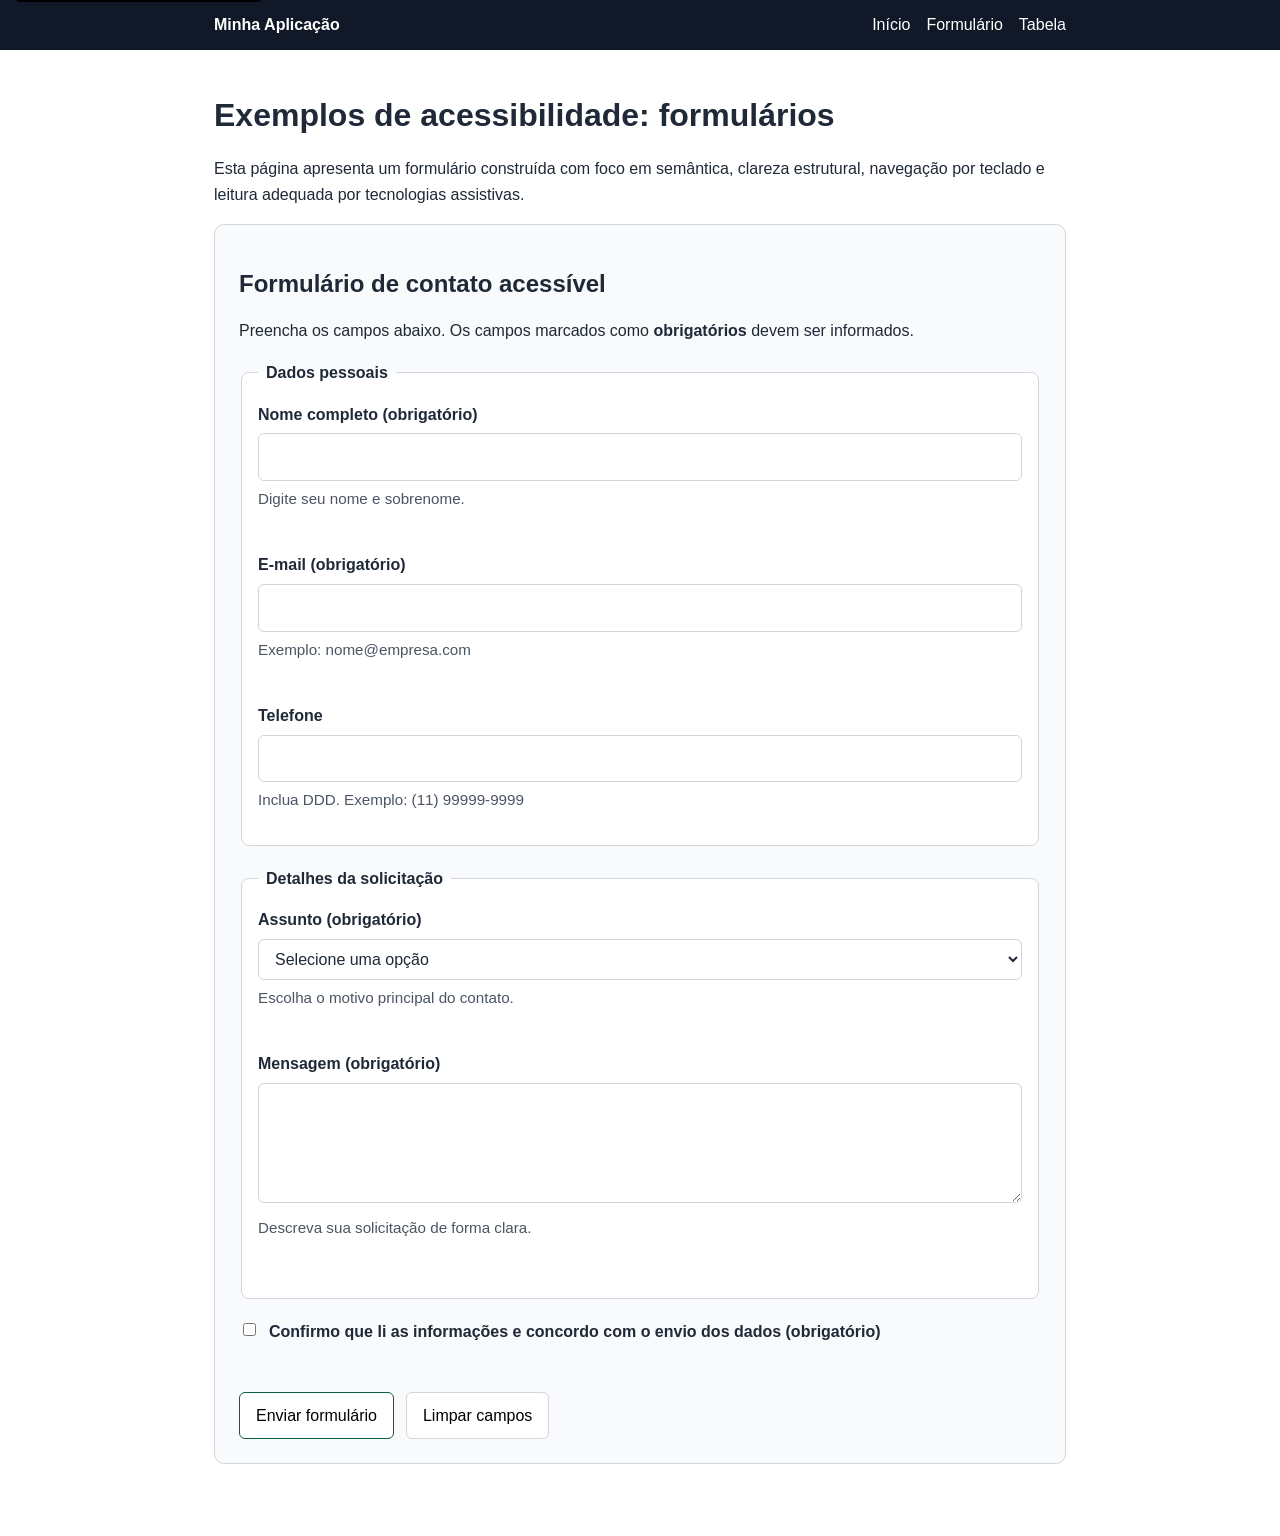
<file: form.html>
<!DOCTYPE html>
<html lang="pt-BR">
<head>
  <meta charset="UTF-8" />
  <meta name="viewport" content="width=device-width, initial-scale=1.0" />
  <title>Exemplo de Tabela Acessecivel</title>
  <link rel="stylesheet" href="style.css">
</head>
<body>
<header>
  <nav aria-label="Menu principal" class="menu">
    <div class="menu-container">
      <a class="skip-link" href="#conteudo-principal">Pular para o conteúdo principal</a>
      <a href="index.html" class="logo">Minha Aplicação</a>


      <ul id="menu-lista" class="menu-lista">
        <li><a href="index.html">Início</a></li>
        <li><a href="form.html">Formulário</a></li>
        <li><a href="tabela.html">Tabela</a></li>
      </ul>
        <button
        class="menu-toggle"
        aria-expanded="false"
        aria-controls="menu-lista"
      >
        Menu
      </button>
    </div>
  </nav>
</header>

  <main id="conteudo-principal" class="container">
    <h1>Exemplos de acessibilidade: formulários</h1>
    <p>
      Esta página apresenta um formulário construída com foco em semântica,
      clareza estrutural, navegação por teclado e leitura adequada por tecnologias assistivas.
    </p>

    <section aria-labelledby="titulo-formulario">
      <h2 id="titulo-formulario">Formulário de contato acessível</h2>
      <p id="instrucoes-formulario">
        Preencha os campos abaixo. Os campos marcados como
        <span class="required">obrigatórios</span> devem ser informados.
      </p>

      <form action="/enviar" method="post" aria-describedby="instrucoes-formulario" novalidate>
        <fieldset>
          <legend>Dados pessoais</legend>

          <div class="field">
            <label for="nome">Nome completo <span class="required">(obrigatório)</span></label>
            <input
              type="text"
              id="nome"
              name="nome"
              autocomplete="name"
              required
              aria-describedby="ajuda-nome erro-nome"
            />
            <small id="ajuda-nome" class="hint">Digite seu nome e sobrenome.</small>
            <div id="erro-nome" class="error" aria-live="polite"></div>
          </div>

          <div class="field">
            <label for="email">E-mail <span class="required">(obrigatório)</span></label>
            <input
              type="email"
              id="email"
              name="email"
              autocomplete="email"
              inputmode="email"
              required
              aria-describedby="ajuda-email erro-email"
            />
            <small id="ajuda-email" class="hint">Exemplo: nome@empresa.com</small>
            <div id="erro-email" class="error" aria-live="polite"></div>
          </div>

          <div class="field">
            <label for="telefone">Telefone</label>
            <input
              type="tel"
              id="telefone"
              name="telefone"
              autocomplete="tel"
              inputmode="tel"
              aria-describedby="ajuda-telefone"
            />
            <small id="ajuda-telefone" class="hint">Inclua DDD. Exemplo: (11) 99999-9999</small>
          </div>
        </fieldset>

        <fieldset>
          <legend>Detalhes da solicitação</legend>

          <div class="field">
            <label for="assunto">Assunto <span class="required">(obrigatório)</span></label>
            <select
              id="assunto"
              name="assunto"
              required
              aria-describedby="ajuda-assunto erro-assunto"
            >
              <option value="">Selecione uma opção</option>
              <option value="duvida">Dúvida</option>
              <option value="orcamento">Orçamento</option>
              <option value="suporte">Suporte</option>
            </select>
            <small id="ajuda-assunto" class="hint">Escolha o motivo principal do contato.</small>
            <div id="erro-assunto" class="error" aria-live="polite"></div>
          </div>

          <div class="field">
            <label for="mensagem">Mensagem <span class="required">(obrigatório)</span></label>
            <textarea
              id="mensagem"
              name="mensagem"
              required
              aria-describedby="ajuda-mensagem erro-mensagem"
            ></textarea>
            <small id="ajuda-mensagem" class="hint">
              Descreva sua solicitação de forma clara.
            </small>
            <div id="erro-mensagem" class="error" aria-live="polite"></div>
          </div>
        </fieldset>

        <div class="field">
          <div class="checkbox-group">
            <input
              type="checkbox"
              id="aceite"
              name="aceite"
              required
              aria-describedby="erro-aceite"
            />
            <label for="aceite">
              Confirmo que li as informações e concordo com o envio dos dados
              <span class="required">(obrigatório)</span>
            </label>
          </div>
          <div id="erro-aceite" class="error" aria-live="polite"></div>
        </div>

        <div class="actions">
          <button type="submit">Enviar formulário</button>
          <button type="reset">Limpar campos</button>
        </div>
      </form>
    </section>
  </main>
</body>
<script src="javascript.js"></script>
</html>
</file>
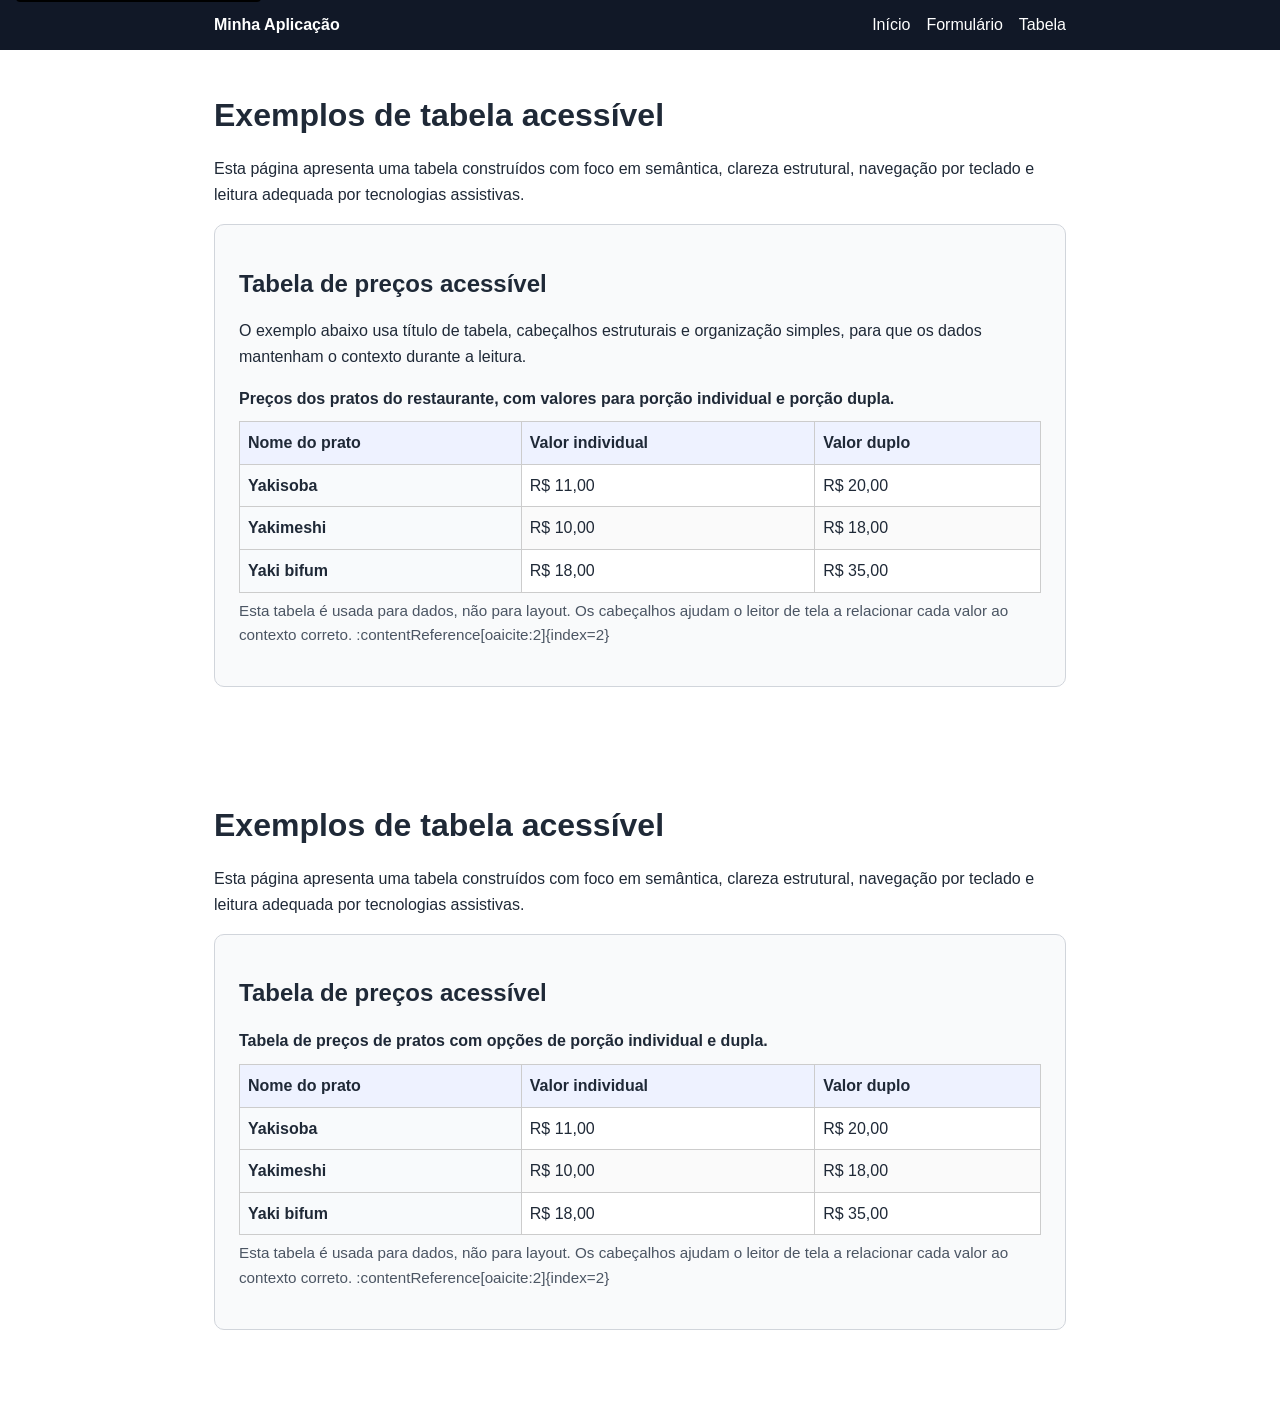
<file: tabela.html>
<!DOCTYPE html>
<html lang="pt-BR">

<head>
  <meta charset="UTF-8" />
  <meta name="viewport" content="width=device-width, initial-scale=1.0" />
  <title>Exemplos Acessíveis: Formulário e Tabela</title>
  <link rel="stylesheet" href="style.css">
</head>

<body>
 <!DOCTYPE html>
<html lang="pt-BR">
<head>
  <meta charset="UTF-8" />
  <meta name="viewport" content="width=device-width, initial-scale=1.0" />
  <title>Exemplos Acessíveis: Formulário e Tabela</title>
  <link rel="stylesheet" href="style.css">
</head>
<body>

<header>
  <nav aria-label="Menu principal" class="menu">
    <div class="menu-container">
      <a class="skip-link" href="#conteudo-principal">Pular para o conteúdo principal</a>
      <a href="index.html" class="logo">Minha Aplicação</a>


      <ul id="menu-lista" class="menu-lista">
        <li><a href="index.html">Início</a></li>
        <li><a href="form.html">Formulário</a></li>
        <li><a href="tabela.html">Tabela</a></li>
      </ul>
        <button
        class="menu-toggle"
        aria-expanded="false"
        aria-controls="menu-lista"
      >
        Menu
      </button>
    </div>
  </nav>
</header>
  

  <main id="conteudo-principal" class="container">
    <h1>Exemplos de tabela acessível</h1>
    <p>
      Esta página apresenta uma tabela construídos com foco em semântica,
      clareza estrutural, navegação por teclado e leitura adequada por tecnologias assistivas.
    </p>
 <section aria-labelledby="titulo-tabela">
      <h2 id="titulo-tabela">Tabela de preços acessível</h2>
      <p>
        O exemplo abaixo usa título de tabela, cabeçalhos estruturais e organização simples,
        para que os dados mantenham o contexto durante a leitura.
      </p>

      <table>
        <caption>
          Preços dos pratos do restaurante, com valores para porção individual e porção dupla.
        </caption>
        <thead>
          <tr>
            <th scope="col">Nome do prato</th>
            <th scope="col">Valor individual</th>
            <th scope="col">Valor duplo</th>
          </tr>
        </thead>
        <tbody>
          <tr>
            <th scope="row">Yakisoba</th>
            <td>R$ 11,00</td>
            <td>R$ 20,00</td>
          </tr>
          <tr>
            <th scope="row">Yakimeshi</th>
            <td>R$ 10,00</td>
            <td>R$ 18,00</td>
          </tr>
          <tr>
            <th scope="row">Yaki bifum</th>
            <td>R$ 18,00</td>
            <td>R$ 35,00</td>
          </tr>
        </tbody>
      </table>

      <p class="hint">
        Esta tabela é usada para dados, não para layout. Os cabeçalhos ajudam o leitor de tela
        a relacionar cada valor ao contexto correto. :contentReference[oaicite:2]{index=2}
      </p>
    </section>
  </main>
</body>
</html>


  <main id="conteudo-principal" class="container">
    <h1>Exemplos de tabela acessível</h1>
    <p>
      Esta página apresenta uma tabela construídos com foco em semântica,
      clareza estrutural, navegação por teclado e leitura adequada por tecnologias assistivas.
    </p>
    <section aria-labelledby="titulo-tabela">
      <h2 id="titulo-tabela">Tabela de preços acessível</h2>
      <!-- Descrição adicional para leitores de tela -->
      <p id="descricao-tabela" class="sr-only">
        Tabela com preços de pratos, contendo valores para porção individual e dupla.
      </p>

     <table aria-describedby="descricao-tabela">
  <caption>
    Tabela de preços de pratos com opções de porção individual e dupla.
  </caption>

  <thead>
    <tr>
      <th scope="col">Nome do prato</th>
      <th scope="col">Valor individual</th>
      <th scope="col">Valor duplo</th>
    </tr>
  </thead>

  <tbody>
    <tr>
      <th scope="row">Yakisoba</th>
      <td>R$ 11,00</td>
      <td>R$ 20,00</td>
    </tr>

    <tr>
      <th scope="row">Yakimeshi</th>
      <td>R$ 10,00</td>
      <td>R$ 18,00</td>
    </tr>

    <tr>
      <th scope="row">Yaki bifum</th>
      <td>R$ 18,00</td>
      <td>R$ 35,00</td>
    </tr>
  </tbody>
</table>

      <p class="hint" role="note">
        Esta tabela é usada para dados, não para layout. Os cabeçalhos ajudam o leitor de tela
        a relacionar cada valor ao contexto correto. :contentReference[oaicite:2]{index=2}
      </p>
    </section>
  </main>
</body>

</html>
</file>
<file: style.css>
:root {
      --bg: #ffffff;
      --text: #1f2937;
      --muted: #4b5563;
      --border: #d1d5db;
      --focus: #1d4ed8;
      --surface: #f9fafb;
      --error: #b91c1c;
      --success: #065f46;
    }

    * {
      box-sizing: border-box;
    }

    html {
      font-size: 16px;
      scroll-behavior: smooth;
    }

    body {
      margin: 0;
      font-family: Arial, Helvetica, sans-serif;
      line-height: 1.6;
      background: var(--bg);
      color: var(--text);
    }

    .container {
      max-width: 900px;
      margin: 0 auto;
      padding: 24px;
    }

    .skip-link {
      position: absolute;
      top: -40px;
      left: 16px;
      background: #000;
      color: #fff;
      padding: 8px 12px;
      text-decoration: none;
      border-radius: 4px;
      z-index: 1000;
    }

    .skip-link:focus {
      top: 16px;
    }
.menu {
  background: #111827;
  color: #fff;
}

.menu-container {
  max-width: 900px;
  margin: 0 auto;
  padding: 12px 24px;
  display: flex;
  align-items: center;
  justify-content: space-between;
  gap: 16px;
}

.logo {
  color: #fff;
  text-decoration: none;
  font-weight: 700;
}

.menu-toggle {
  background: #1f2937;
  color: #fff;
  border: 1px solid #374151;
  padding: 8px 12px;
  border-radius: 6px;
  cursor: pointer;
}

.menu-lista {
  list-style: none;
  display: flex;
  gap: 16px;
  margin: 0;
  padding: 0;
}

.menu-lista a {
  color: #fff;
  text-decoration: none;
}

.menu-lista a:hover,
.menu-lista a:focus {
  text-decoration: underline;
}

/* foco visível */
.menu a:focus,
.menu button:focus {
  outline: 3px solid #60a5fa;
  outline-offset: 2px;
}

/* responsivo */
@media (max-width: 640px) {
  .menu-lista {
    display: none;
    flex-direction: column;
    margin-top: 12px;
  }

  .menu-lista.ativo {
    display: flex;
  }
}
    
    h1, h2 {
      line-height: 1.25;
    }

    section {
      margin-bottom: 48px;
      padding: 24px;
      background: var(--surface);
      border: 1px solid var(--border);
      border-radius: 10px;
    }

    p {
      margin-top: 0;
    }

    form {
      margin-top: 16px;
    }

    fieldset {
      border: 1px solid var(--border);
      border-radius: 8px;
      padding: 16px;
      margin-bottom: 20px;
      background: #fff;
    }

    legend {
      font-weight: 700;
      padding: 0 8px;
    }

    .field {
      margin-bottom: 16px;
    }

    label {
      display: inline-block;
      font-weight: 600;
      margin-bottom: 6px;
    }

    input,
    select,
    textarea,
    button {
      font: inherit;
    }

    input,
    select,
    textarea {
      width: 100%;
      padding: 10px 12px;
      border: 1px solid var(--border);
      border-radius: 6px;
      background: #fff;
      color: var(--text);
    }

    textarea {
      resize: vertical;
      min-height: 120px;
    }

    .hint {
      display: block;
      margin-top: 6px;
      color: var(--muted);
      font-size: 0.95rem;
    }

    .required {
      font-weight: 700;
    }

    .actions {
      display: flex;
      gap: 12px;
      flex-wrap: wrap;
      margin-top: 12px;
    }

    button {
      border: 1px solid var(--border);
      background: #fff;
      padding: 10px 16px;
      border-radius: 6px;
      cursor: pointer;
    }

    button[type="submit"] {
      border-color: var(--success);
    }

    button:hover,
    input:hover,
    select:hover,
    textarea:hover {
      border-color: #9ca3af;
    }

    a:focus,
    button:focus,
    input:focus,
    select:focus,
    textarea:focus {
      outline: 3px solid var(--focus);
      outline-offset: 2px;
    }

    .radio-group {
  display: flex;
  flex-wrap: wrap;
  gap: 12px;
  margin-top: 8px;
}

.radio-card {
  display: inline-flex;
  align-items: center;
  gap: 10px;
  min-width: 180px;
  padding: 12px 16px;
  border: 1px solid var(--border);
  border-radius: 10px;
  background: #fff;
  cursor: pointer;
  transition: border-color 0.2s ease, box-shadow 0.2s ease, background 0.2s ease;
}

.radio-card:hover {
  border-color: #9ca3af;
  background: #f9fafb;
}

.radio-card input[type="radio"] {
  position: absolute;
  opacity: 0;
  width: 1px;
  height: 1px;
}

.radio-ui {
  width: 20px;
  height: 20px;
  border: 2px solid #6b7280;
  border-radius: 50%;
  display: inline-block;
  position: relative;
  flex-shrink: 0;
}

.radio-ui::after {
  content: "";
  position: absolute;
  inset: 4px;
  border-radius: 50%;
  background: #1d4ed8;
  transform: scale(0);
  transition: transform 0.2s ease;
}

.radio-card input[type="radio"]:checked + .radio-ui {
  border-color: #1d4ed8;
}

.radio-card input[type="radio"]:checked + .radio-ui::after {
  transform: scale(1);
}

.radio-card:has(input[type="radio"]:checked) {
  border-color: #1d4ed8;
  background: #eff6ff;
}

.radio-card:has(input[type="radio"]:focus-visible) {
  outline: 3px solid var(--focus);
  outline-offset: 2px;
}

.radio-text {
  font-weight: 600;
}

    .checkbox-group {
      display: flex;
      align-items: flex-start;
      gap: 10px;
      margin-top: 8px;
    }

    .checkbox-group input[type="checkbox"] {
      width: auto;
      margin-top: 4px;
    }

    .error {
      margin-top: 6px;
      color: var(--error);
      font-weight: 600;
      min-height: 1.2em;
    }
    .sr-only {
      position: absolute;
      width: 1px;
      height: 1px;
      padding: 0;
      margin: -1px;
      overflow: hidden;
      clip: rect(0,0,0,0);
      border: 0;
    }
    table {
      width: 100%;
      border-collapse: collapse;
      background: #fff;
      margin-top: 16px;
    }

    caption {
      text-align: left;
      font-weight: 700;
      margin-bottom: 10px;
    }

    th,
    td {
      border: 1px solid var(--border);
      padding: 12px;
      text-align: left;
      vertical-align: top;
    }

    thead th {
      background: #eef2ff;
    }

    tbody th {
      background: #f8fafc;
    }
    table {
  border-collapse: collapse;
  width: 100%;
    }

    th, td {
      padding: 8px;
      border: 1px solid #ccc;
    }

    th {
      background-color: #f5f5f5;
      text-align: left;
    }

    tr:focus-within {
      outline: 2px solid #005fcc;
    }

    tr:nth-child(even) {
      background-color: #fafafa;
    }

    @media (max-width: 640px) {
      .container {
        padding: 16px;
      }

      section {
        padding: 16px;
      }
    }

    /* botão escondido no desktop */
.menu-toggle {
  display: none;
}

/* menu normal no desktop */
.menu-lista {
  display: flex;
}

/* mobile */
@media (max-width: 640px) {
  .menu-toggle {
    display: block;
  }

  .menu-lista {
    display: none;
    flex-direction: column;
    margin-top: 12px;
  }

  .menu-lista.ativo {
    display: flex;
  }
}
</file>
